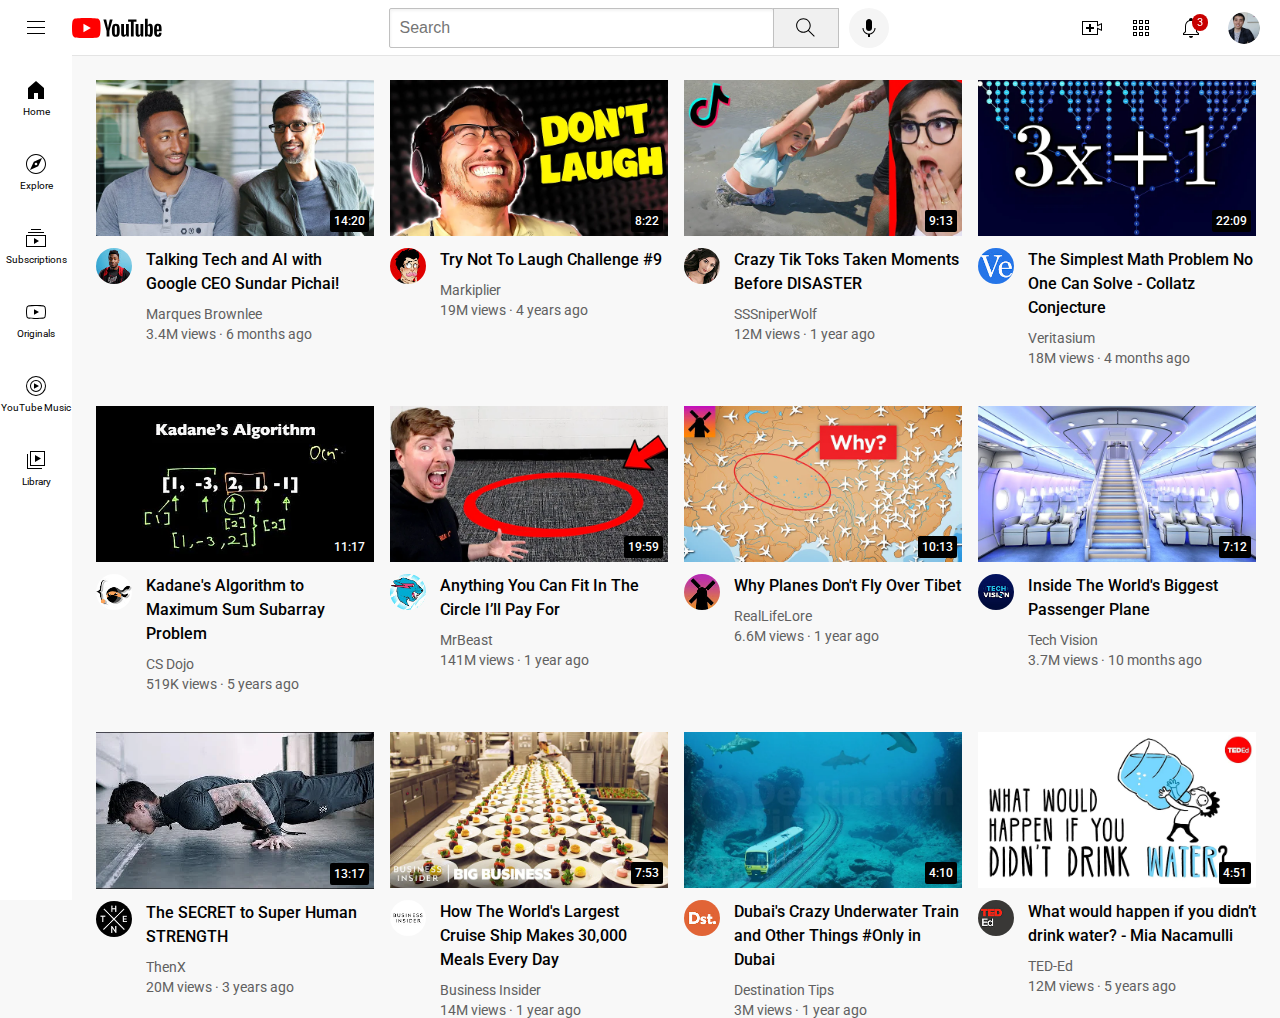
<file: index.html>
<!DOCTYPE html>
<html>
  <head>
    <title>YouTube.com Clone</title>

    <link rel="preconnect" href="https://fonts.googleapis.com">
    <link rel="preconnect" href="https://fonts.gstatic.com" crossorigin>
    <link href="https://fonts.googleapis.com/css2?family=Roboto:wght@400;500;700&display=swap" rel="stylesheet">

    <link rel="stylesheet" href="styles/general.css">
    <link rel="stylesheet" href="styles/header.css">
    <link rel="stylesheet" href="styles/video.css">
    <link rel="stylesheet" href="styles/sidebar.css">
  </head>
  <body>
    <header class="header">
      <div class="left-section">
        <img class="hamburger-menu" src="icons/hamburger-menu.svg">
        <img class="youtube-logo" src="icons/youtube-logo.svg">
      </div>
      <div class="middle-section">
        <input class="search-bar" type="text" placeholder="Search">
        <button class="search-button">
          <img class="search-icon" src="icons/search.svg">
          <div class="tooltip">Search</div>
        </button>
        <!-- Put position absolute inside position relative -->
        <button class="voice-search-button">
          <img class="voice-search-icon" src="icons/voice-search-icon.svg">
          <div class="tooltip">Search with your voice</div>
        </button>
      </div>
      <div class="right-section">
        <div class="upload-icon-container">
          <img class="upload-icon" src="icons/upload.svg">
          <div class="tooltip">Create</div>
        </div>
        <div class="youtube-apps-icon-container">
          <img class="youtube-apps-icon" src="icons/youtube-apps.svg">
          <div class="tooltip">YouTube Apps</div>
        </div>
        <div class="notifications-icon-container">
          <img class="notifications-icon" src="icons/notifications.svg">
          <div class="notifications-count">3</div>
          <div class="tooltip">Notifications</div>
        </div>
        <img class="current-user-picture" src="channel-pictures/my-channel.jpeg">
      </div>
    </header>

    <nav class="sidebar">
      <div class="sidebar-link">
        <img src="icons/home.svg">
        <div>Home</div>
      </div>
      <div class="sidebar-link">
        <img src="icons/explore.svg">
        <div>Explore</div>
      </div>
      <div class="sidebar-link">
        <img src="icons/subscriptions.svg">
        <div>Subscriptions</div>
      </div>
      <div class="sidebar-link">
        <img src="icons/originals.svg">
        <div>Originals</div>
      </div>
      <div class="sidebar-link">
        <img src="icons/youtube-music.svg">
        <div>YouTube Music</div>
      </div>
      <div class="sidebar-link">
        <img src="icons/library.svg">
        <div>Library</div>
      </div>
    </nav>

    <main>
      <section class="video-grid">
        <div class="video-preview">
          <div class="thumbnail-row">
            <img class="thumbnail" src="thumbnails/thumbnail-1.webp">
            <div class="video-time">14:20</div>
          </div>
          <div class="video-info-grid">
            <div class="channel-picture">
              <img class="profile-picture" src="channel-pictures/channel-1.jpeg">
            </div>
            <div class="video-info">
              <p class="video-title">
                Talking Tech and AI with Google CEO Sundar Pichai!
              </p>
              <p class="video-author">
                Marques Brownlee
              </p>
              <p class="video-stats">
                3.4M views &#183; 6 months ago
              </p>
            </div>
          </div>
        </div>

        <div class="video-preview">
          <div class="thumbnail-row">
            <img class="thumbnail" src="thumbnails/thumbnail-2.webp">
            <div class="video-time">8:22</div>
          </div>
          <div class="video-info-grid">
            <div class="channel-picture">
              <img class="profile-picture" src="channel-pictures/channel-2.jpeg">
            </div>
            <div class="video-info">
              <p class="video-title">
                Try Not To Laugh Challenge #9
              </p>
              <p class="video-author">
                Markiplier
              </p>
              <p class="video-stats">
                19M views &#183; 4 years ago
              </p>
            </div>
          </div>
        </div>

        <div class="video-preview">
          <div class="thumbnail-row">
            <img class="thumbnail" src="thumbnails/thumbnail-3.webp">
            <div class="video-time">9:13</div>
          </div>
          <div class="video-info-grid">
            <div class="channel-picture">
              <img class="profile-picture" src="channel-pictures/channel-3.jpeg">
            </div>
            <div class="video-info">
              <p class="video-title">
                Crazy Tik Toks Taken Moments Before DISASTER
              </p>
              <p class="video-author">
                SSSniperWolf
              </p>
              <p class="video-stats">
                12M views &#183; 1 year ago
              </p>
            </div>
          </div>
        </div>

        <div class="video-preview">
          <div class="thumbnail-row">
            <img class="thumbnail" src="thumbnails/thumbnail-4.webp">
            <div class="video-time">22:09</div>
          </div>
          <div class="video-info-grid">
            <div class="channel-picture">
              <img class="profile-picture" src="channel-pictures/channel-4.jpeg">
            </div>
            <div class="video-info">
              <p class="video-title">
                The Simplest Math Problem No One Can Solve - Collatz Conjecture
              </p>
              <p class="video-author">
                Veritasium
              </p>
              <p class="video-stats">
                18M views &#183; 4 months ago
              </p>
            </div>
          </div>
        </div>

        <div class="video-preview">
          <div class="thumbnail-row">
            <img class="thumbnail" src="thumbnails/thumbnail-5.webp">
            <div class="video-time">11:17</div>
          </div>
          <div class="video-info-grid">
            <div class="channel-picture">
              <img class="profile-picture" src="channel-pictures/channel-5.jpeg">
            </div>
            <div class="video-info">
              <p class="video-title">
                Kadane's Algorithm to Maximum Sum Subarray Problem
              </p>
              <p class="video-author">
                CS Dojo
              </p>
              <p class="video-stats">
                519K views &#183; 5 years ago
              </p>
            </div>
          </div>
        </div>

        <div class="video-preview">
          <div class="thumbnail-row">
            <img class="thumbnail" src="thumbnails/thumbnail-6.webp">
            <div class="video-time">19:59</div>
          </div>
          <div class="video-info-grid">
            <div class="channel-picture">
              <img class="profile-picture" src="channel-pictures/channel-6.jpeg">
            </div>
            <div class="video-info">
              <p class="video-title">
                Anything You Can Fit In The Circle I’ll Pay For
              </p>
              <p class="video-author">
                MrBeast
              </p>
              <p class="video-stats">
                141M views &#183; 1 year ago
              </p>
            </div>
          </div>
        </div>

        <div class="video-preview">
          <div class="thumbnail-row">
            <img class="thumbnail" src="thumbnails/thumbnail-7.webp">
            <div class="video-time">10:13</div>
          </div>
          <div class="video-info-grid">
            <div class="channel-picture">
              <img class="profile-picture" src="channel-pictures/channel-7.jpeg">
            </div>
            <div class="video-info">
              <p class="video-title">
                Why Planes Don't Fly Over Tibet
              </p>
              <p class="video-author">
                RealLifeLore
              </p>
              <p class="video-stats">
                6.6M views &#183; 1 year ago
              </p>
            </div>
          </div>
        </div>

        <div class="video-preview">
          <div class="thumbnail-row">
            <img class="thumbnail" src="thumbnails/thumbnail-8.webp">
            <div class="video-time">7:12</div>
          </div>
          <div class="video-info-grid">
            <div class="channel-picture">
              <img class="profile-picture" src="channel-pictures/channel-8.jpeg">
            </div>
            <div class="video-info">
              <p class="video-title">
                Inside The World's Biggest Passenger Plane
              </p>
              <p class="video-author">
                Tech Vision
              </p>
              <p class="video-stats">
                3.7M views &#183; 10 months ago
              </p>
            </div>
          </div>
        </div>

        <div class="video-preview">
          <div class="thumbnail-row">
            <img class="thumbnail" src="thumbnails/thumbnail-9.webp">
            <div class="video-time">13:17</div>
          </div>
          <div class="video-info-grid">
            <div class="channel-picture">
              <img class="profile-picture" src="channel-pictures/channel-9.jpeg">
            </div>
            <div class="video-info">
              <p class="video-title">
                The SECRET to Super Human STRENGTH
              </p>
              <p class="video-author">
                ThenX
              </p>
              <p class="video-stats">
                20M views &#183; 3 years ago
              </p>
            </div>
          </div>
        </div>

        <div class="video-preview">
          <div class="thumbnail-row">
            <img class="thumbnail" src="thumbnails/thumbnail-10.webp">
            <div class="video-time">7:53</div>
          </div>
          <div class="video-info-grid">
            <div class="channel-picture">
              <img class="profile-picture" src="channel-pictures/channel-10.jpeg">
            </div>
            <div class="video-info">
              <p class="video-title">
                How The World's Largest Cruise Ship Makes 30,000 Meals Every Day
              </p>
              <p class="video-author">
                Business Insider
              </p>
              <p class="video-stats">
                14M views &#183; 1 year ago
              </p>
            </div>
          </div>
        </div>

        <div class="video-preview">
          <div class="thumbnail-row">
            <img class="thumbnail" src="thumbnails/thumbnail-11.webp">
            <div class="video-time">4:10</div>
          </div>
          <div class="video-info-grid">
            <div class="channel-picture">
              <img class="profile-picture" src="channel-pictures/channel-11.jpeg">
            </div>
            <div class="video-info">
              <p class="video-title">
                Dubai's Crazy Underwater Train and Other Things #Only in Dubai
              </p>
              <p class="video-author">
                Destination Tips
              </p>
              <p class="video-stats">
                3M views &#183; 1 year ago
              </p>
            </div>
          </div>
        </div>

        <div class="video-preview">
          <div class="thumbnail-row">
            <img class="thumbnail" src="thumbnails/thumbnail-12.webp">
            <div class="video-time">4:51</div>
          </div>
          <div class="video-info-grid">
            <div class="channel-picture">
              <img class="profile-picture" src="channel-pictures/channel-12.jpeg">
            </div>
            <div class="video-info">
              <p class="video-title">
                What would happen if you didn’t drink water? - Mia Nacamulli
              </p>
              <p class="video-author">
                TED-Ed
              </p>
              <p class="video-stats">
                12M views &#183; 5 years ago
              </p>
            </div>
          </div>
        </div>
      </section>
    </main>
  </body>
</html>
</file>
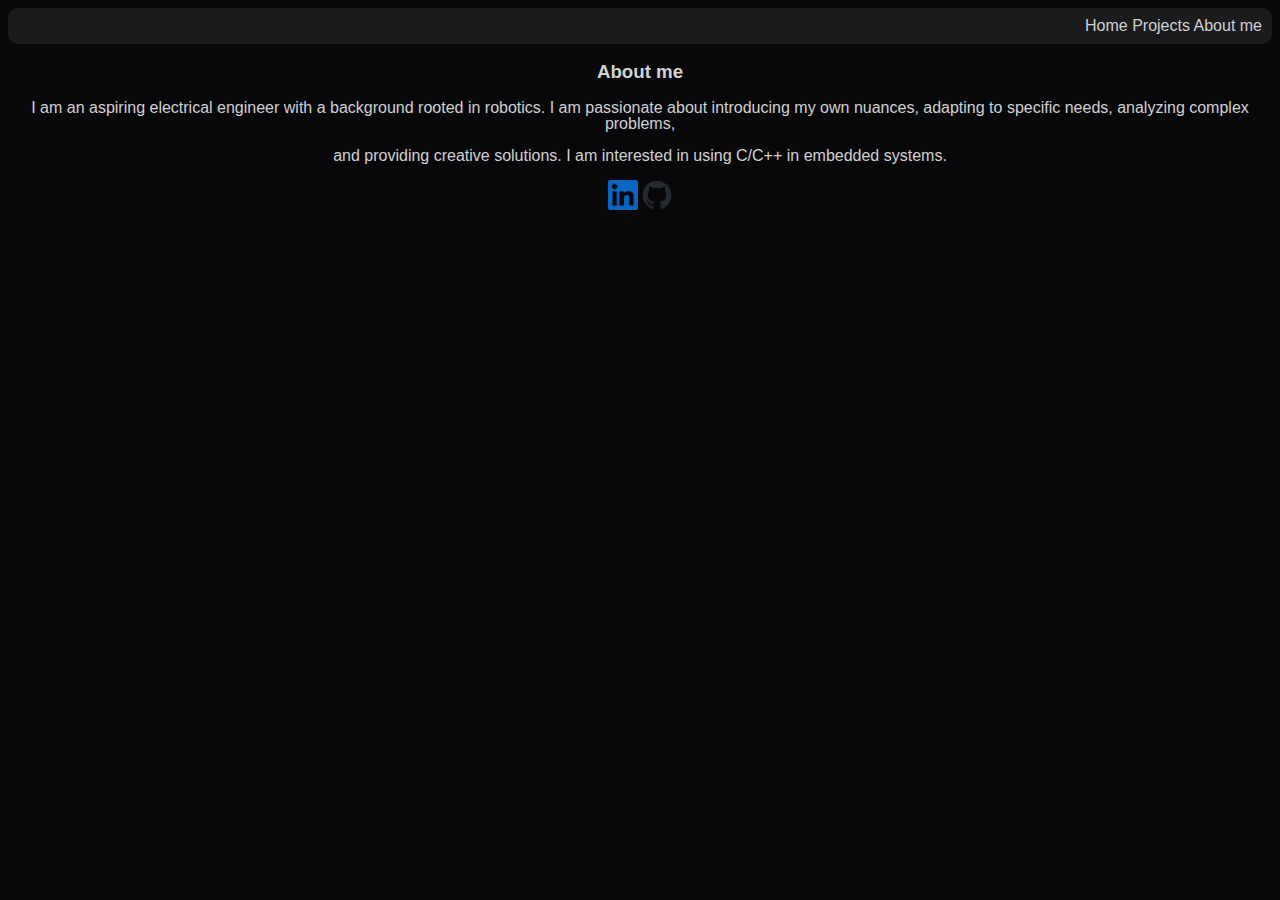
<file: aboutme.html>
<!DOCTYPE html>
<html lang="en">
<head>
    <meta charset="UTF-8">
    <link rel="icon" href="icons/Happy_Birthday_i_think.jpg" type="image/x-icon">   
    <meta name="viewport" content="width=device-width, initial-scale=1.0">
    <title>Addisu L</title>
    <link rel="stylesheet" href="/style.css">
</head>
<body>
    <!-- Tab links -->
<nav align = "right" class="tab">
  <a href ="./index.html">Home</a>
  <a href ="./projects.html">Projects</a>
  <a href ="./aboutme.html">About me</a>
</nav>


<div align = "center" id="About me" class="About me">
  <h3>About me</h3>
  <p>I am an aspiring electrical engineer with a background rooted in robotics. I am passionate about introducing my own nuances, adapting to specific needs, analyzing complex problems,</p>
  <p>and providing creative solutions. I am interested in using C/C++ in embedded systems.</p>
</div>



    <!-- Footer with links -->
    <footer>
        <p align = "center">
            <a href="https://www.linkedin.com/in/addisul/" target="_blank"> <img src="icons/LinkedIn_icon.png" alt="LinkedIn" width="30" height="30"/></a>
            <a href="https://github.com/addisul" target="_blank"> <img src="icons/github-mark.png" alt="GitHub" width="30" height="30"></a>
          <p align = "center" "© 2025 by Addisu" </p>   
        </p>
    </footer>
</body>
</html>
</file>
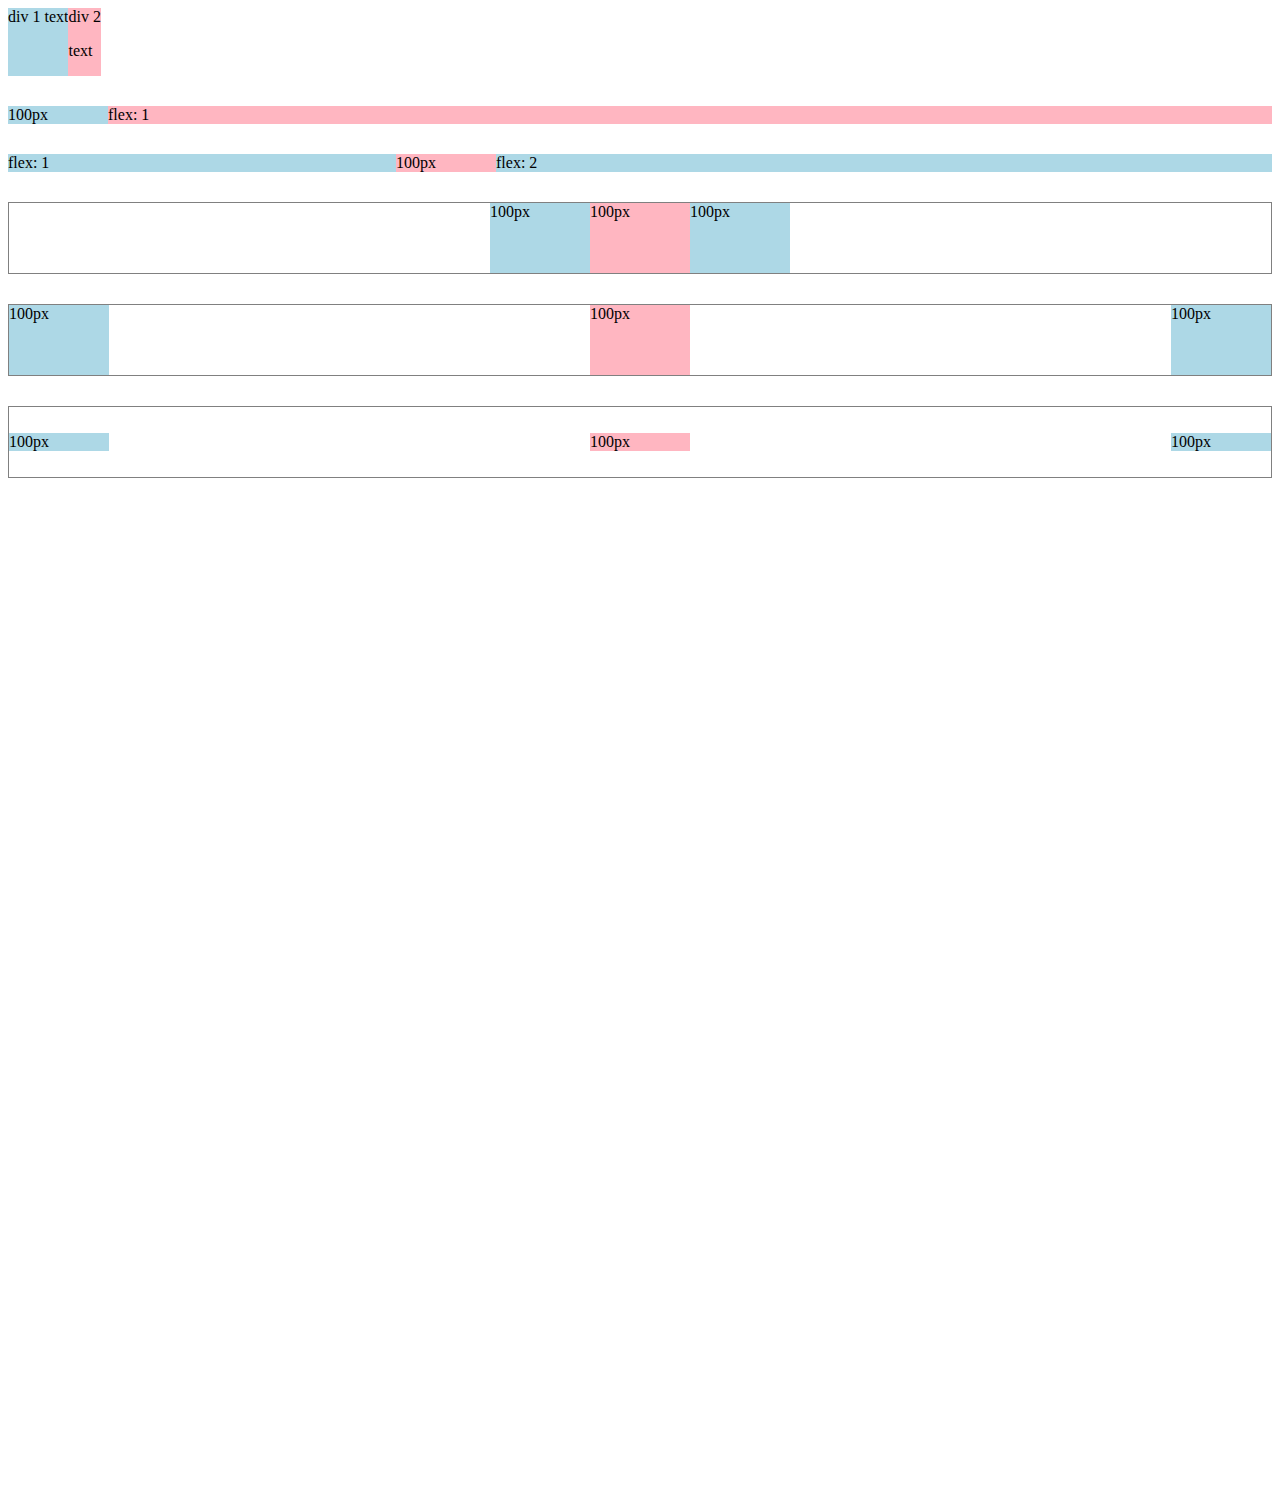
<file: flexbox.html>
<!DOCTYPE html>
<html>
  <head>
    <title>Flexbox Practice</title>
  </head>
  <body style="padding-bottom: 1000px;">
    <div style="
      display: flex;
      flex-direction: row;
    ">
      <div style="background-color: lightblue;">div 1 text</div>
      <div style="background-color: lightpink;">div 2 <p>text</p></div>
    </div>

    <div style="
      margin-top: 30px;
      display: flex;
      flex-direction: row;
    ">
      <div style="
        background-color: lightblue;
        width: 100px;
      ">100px</div>
      <div style="
        background-color: lightpink;
        flex: 1;
      ">flex: 1</div>
    </div>

    <div style="
      margin-top: 30px;
      display: flex;
      flex-direction: row;
    ">
      <div style="
        background-color: lightblue;
        flex: 1;
      ">flex: 1</div>
      <div style="
        background-color: lightpink;
        width: 100px;
      ">100px</div>
      <div style="
        background-color: lightblue;
        flex: 2;
      ">flex: 2</div>
    </div>

    <div style="
      margin-top: 30px;
      height: 70px;
      border-width: 1px;
      border-style: solid;
      border-color: gray;

      display: flex;
      flex-direction: row;
      justify-content: center;
    ">
      <div style="
        background-color: lightblue;
        width: 100px;
      ">100px</div>
      <div style="
        background-color: lightpink;
        width: 100px;
      ">100px</div>
      <div style="
        background-color: lightblue;
        width: 100px;
      ">100px</div>
    </div>

    <div style="
      margin-top: 30px;
      height: 70px;
      border-width: 1px;
      border-style: solid;
      border-color: gray;

      display: flex;
      flex-direction: row;
      justify-content: space-between;
    ">
      <div style="
        background-color: lightblue;
        width: 100px;
      ">100px</div>
      <div style="
        background-color: lightpink;
        width: 100px;
      ">100px</div>
      <div style="
        background-color: lightblue;
        width: 100px;
      ">100px</div>
    </div>

    <div style="
      margin-top: 30px;
      height: 70px;
      border-width: 1px;
      border-style: solid;
      border-color: gray;

      display: flex;
      flex-direction: row;
      justify-content: space-between;
      align-items: center;
    ">
      <div style="
        background-color: lightblue;
        width: 100px;
      ">100px</div>
      <div style="
        background-color: lightpink;
        width: 100px;
      ">100px</div>
      <div style="
        background-color: lightblue;
        width: 100px;
      ">100px</div>
    </div>
  </body>
</html>
</file>
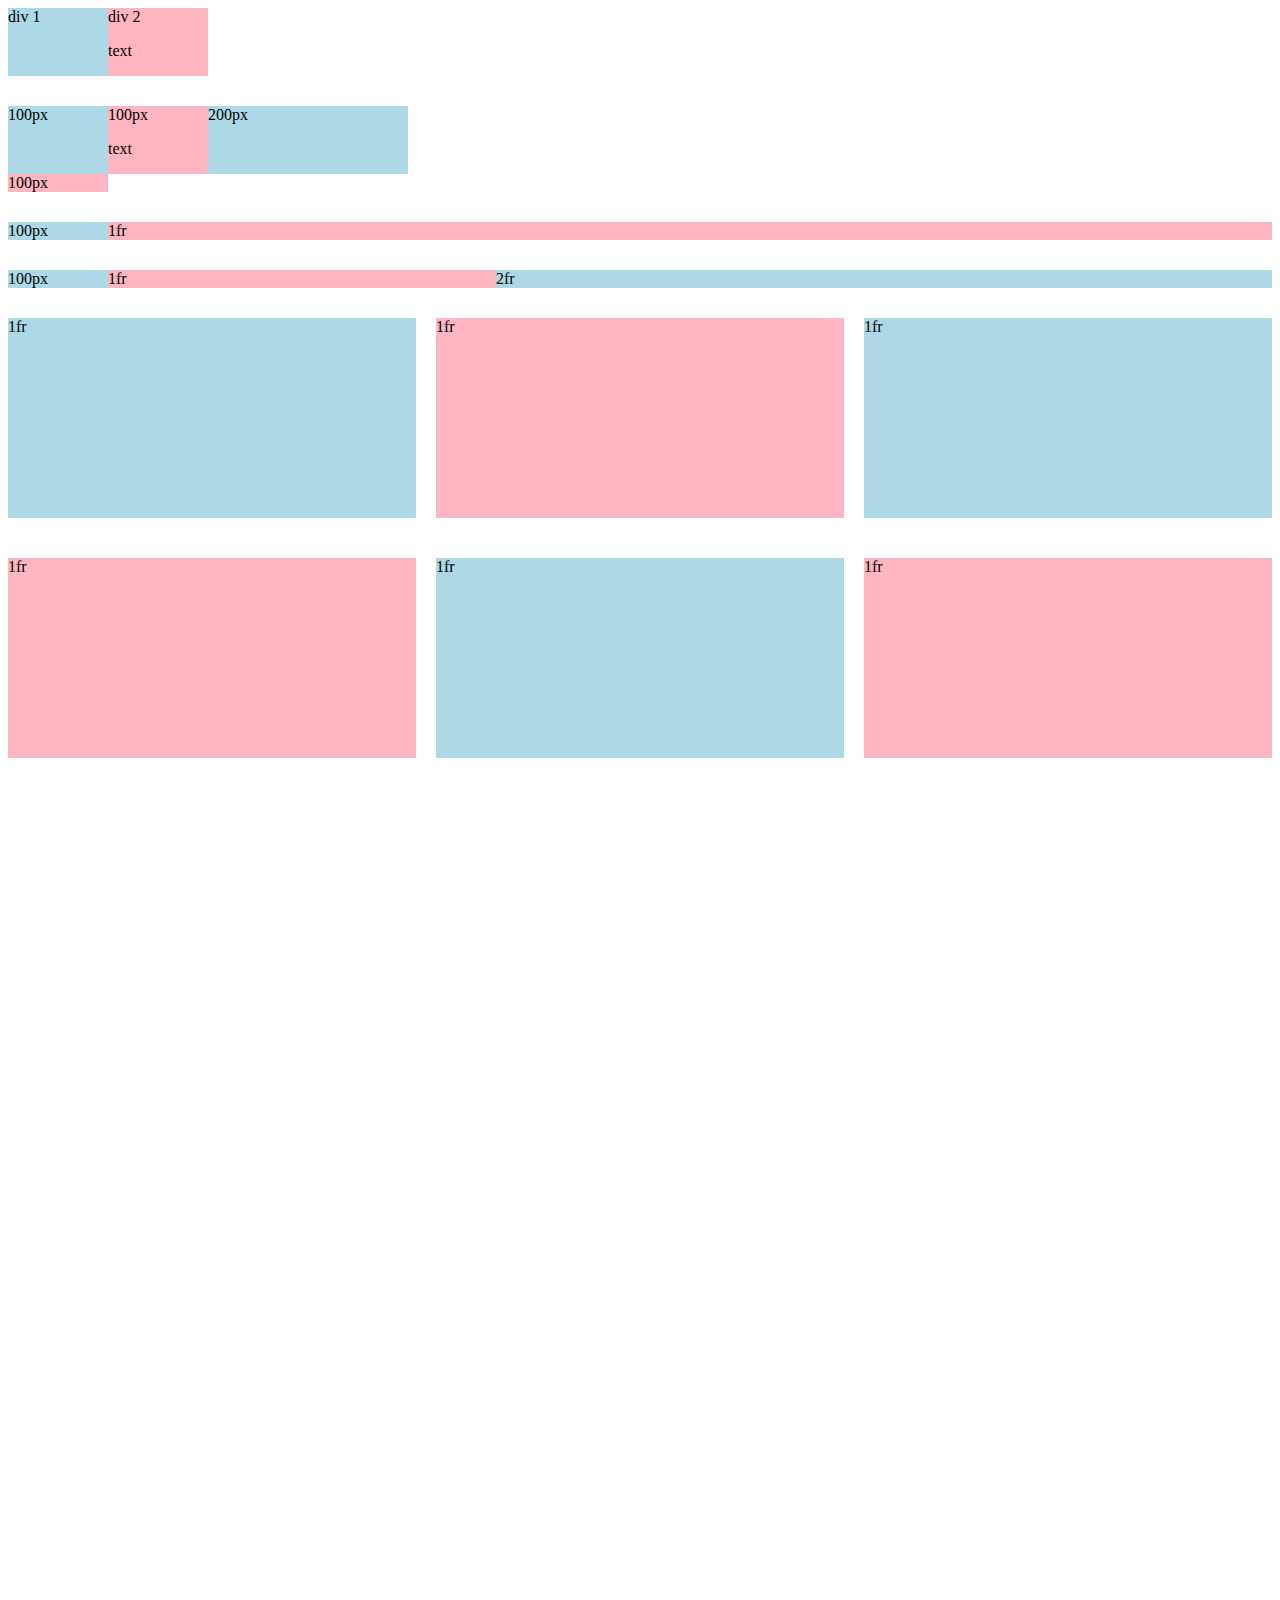
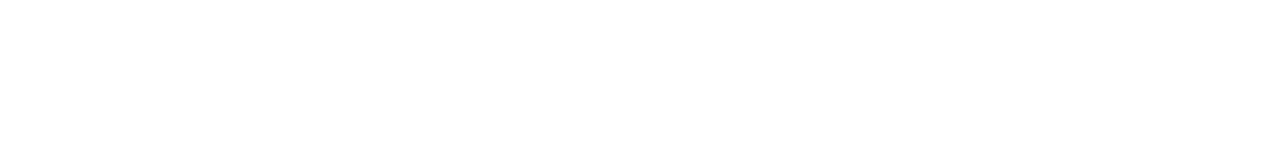
<file: grid.html>
<!DOCTYPE html>
<html>
  <head>
    <title>Grid Practice</title>
  </head>
  <body style="padding-bottom: 1000px;">
    <div style="
      display: grid;
      grid-template-columns: 100px 100px;
    ">
      <div style="background-color: lightblue;">div 1</div>
      <div style="background-color: lightpink;">div 2<p>text</p></div>
    </div>

    <div style="
      margin-top: 30px;
      display: grid;
      grid-template-columns: 100px 100px 200px;
    ">
      <div style="background-color: lightblue;">100px</div>
      <div style="background-color: lightpink;">100px<p>text</p></div>
      <div style="background-color: lightblue;">200px</div>
      <div style="background-color: lightpink;">100px</div>
    </div>

    <div style="
      margin-top: 30px;
      display: grid;
      grid-template-columns: 100px 1fr;
    ">
      <div style="background-color: lightblue;">100px</div>
      <div style="background-color: lightpink;">1fr</div>
    </div>

    <div style="
      margin-top: 30px;
      display: grid;
      grid-template-columns: 100px 1fr 2fr;
    ">
      <div style="background-color: lightblue;">100px</div>
      <div style="background-color: lightpink;">1fr</div>
      <div style="background-color: lightblue;">2fr</div>
    </div>

    <div style="
      margin-top: 30px;
      display: grid;
      grid-template-columns: 1fr 1fr 1fr;
      column-gap: 20px;
      row-gap: 40px;
    ">
      <div style="background-color: lightblue; height: 200px;">1fr</div>
      <div style="background-color: lightpink; height: 200px;">1fr</div>
      <div style="background-color: lightblue; height: 200px;">1fr</div>
      <div style="background-color: lightpink; height: 200px;">1fr</div>
      <div style="background-color: lightblue; height: 200px;">1fr</div>
      <div style="background-color: lightpink; height: 200px;">1fr</div>
    </div>
  </body>
</html>
</file>
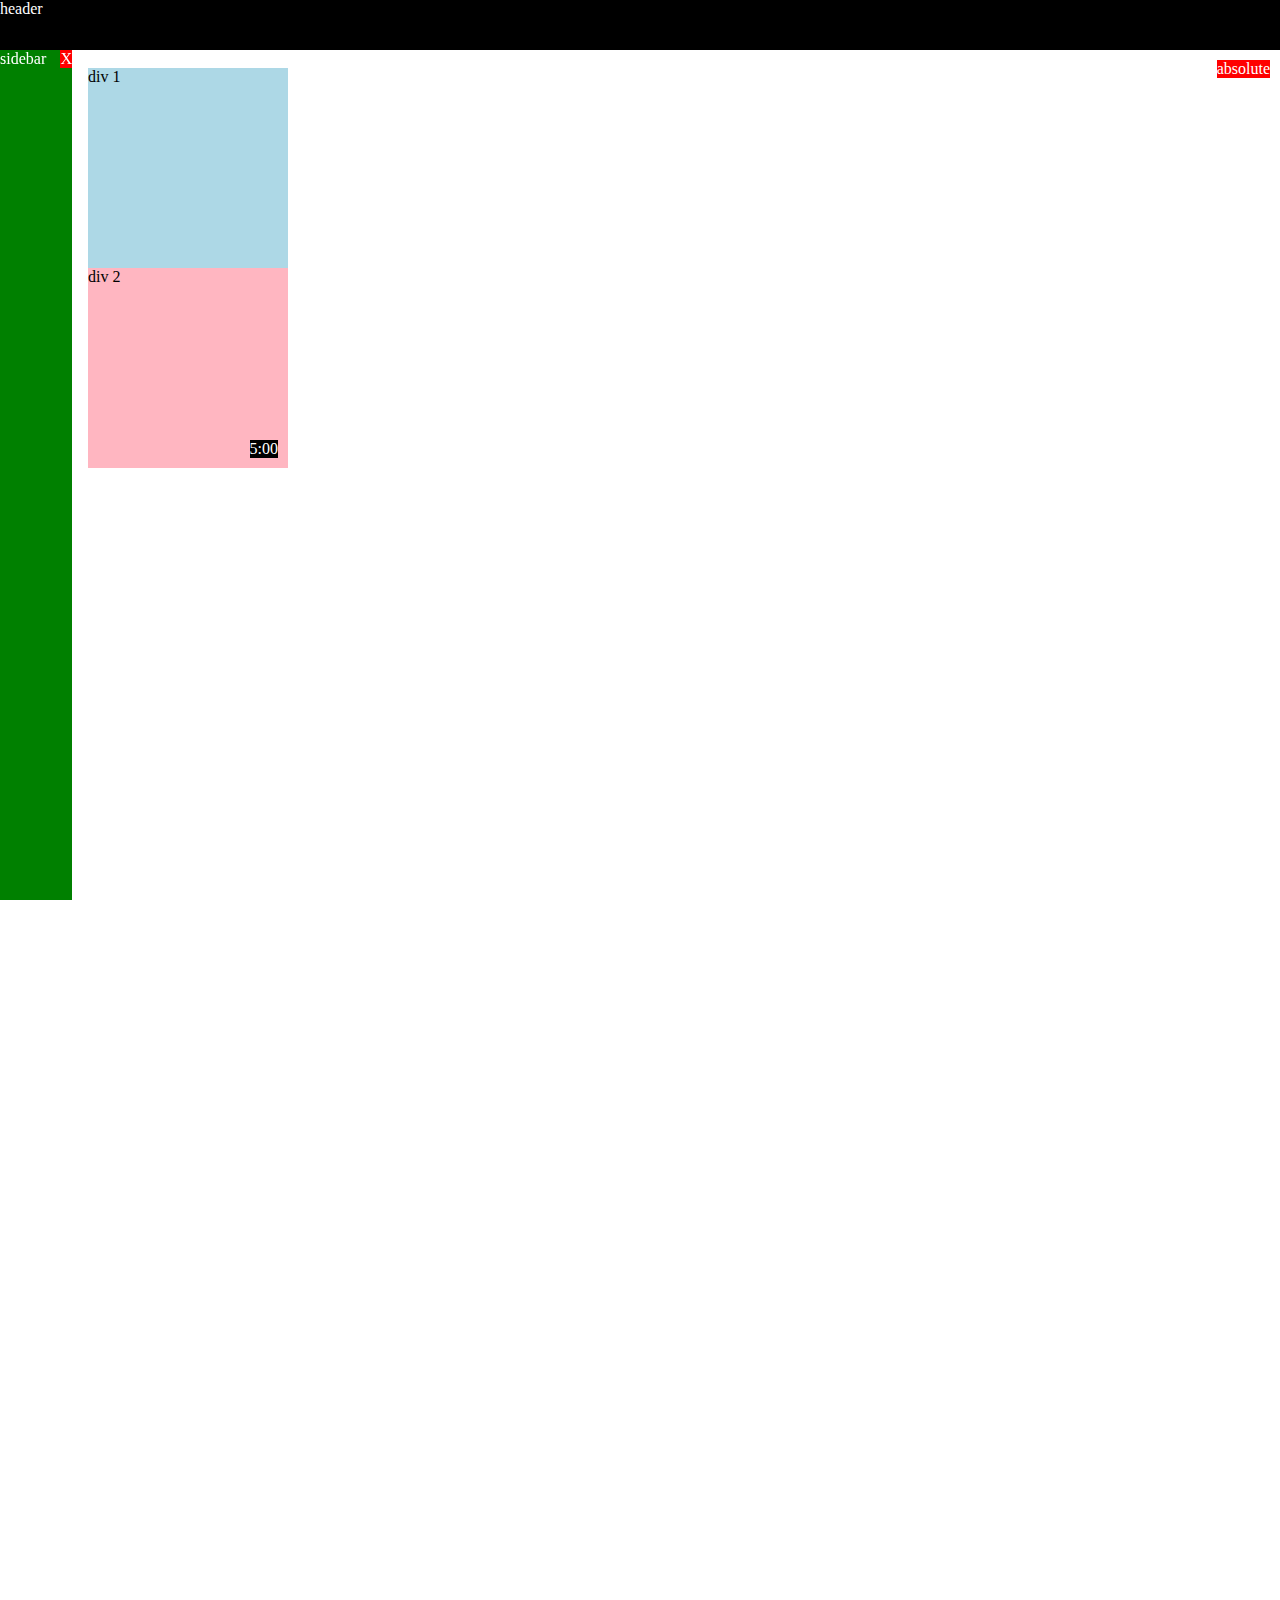
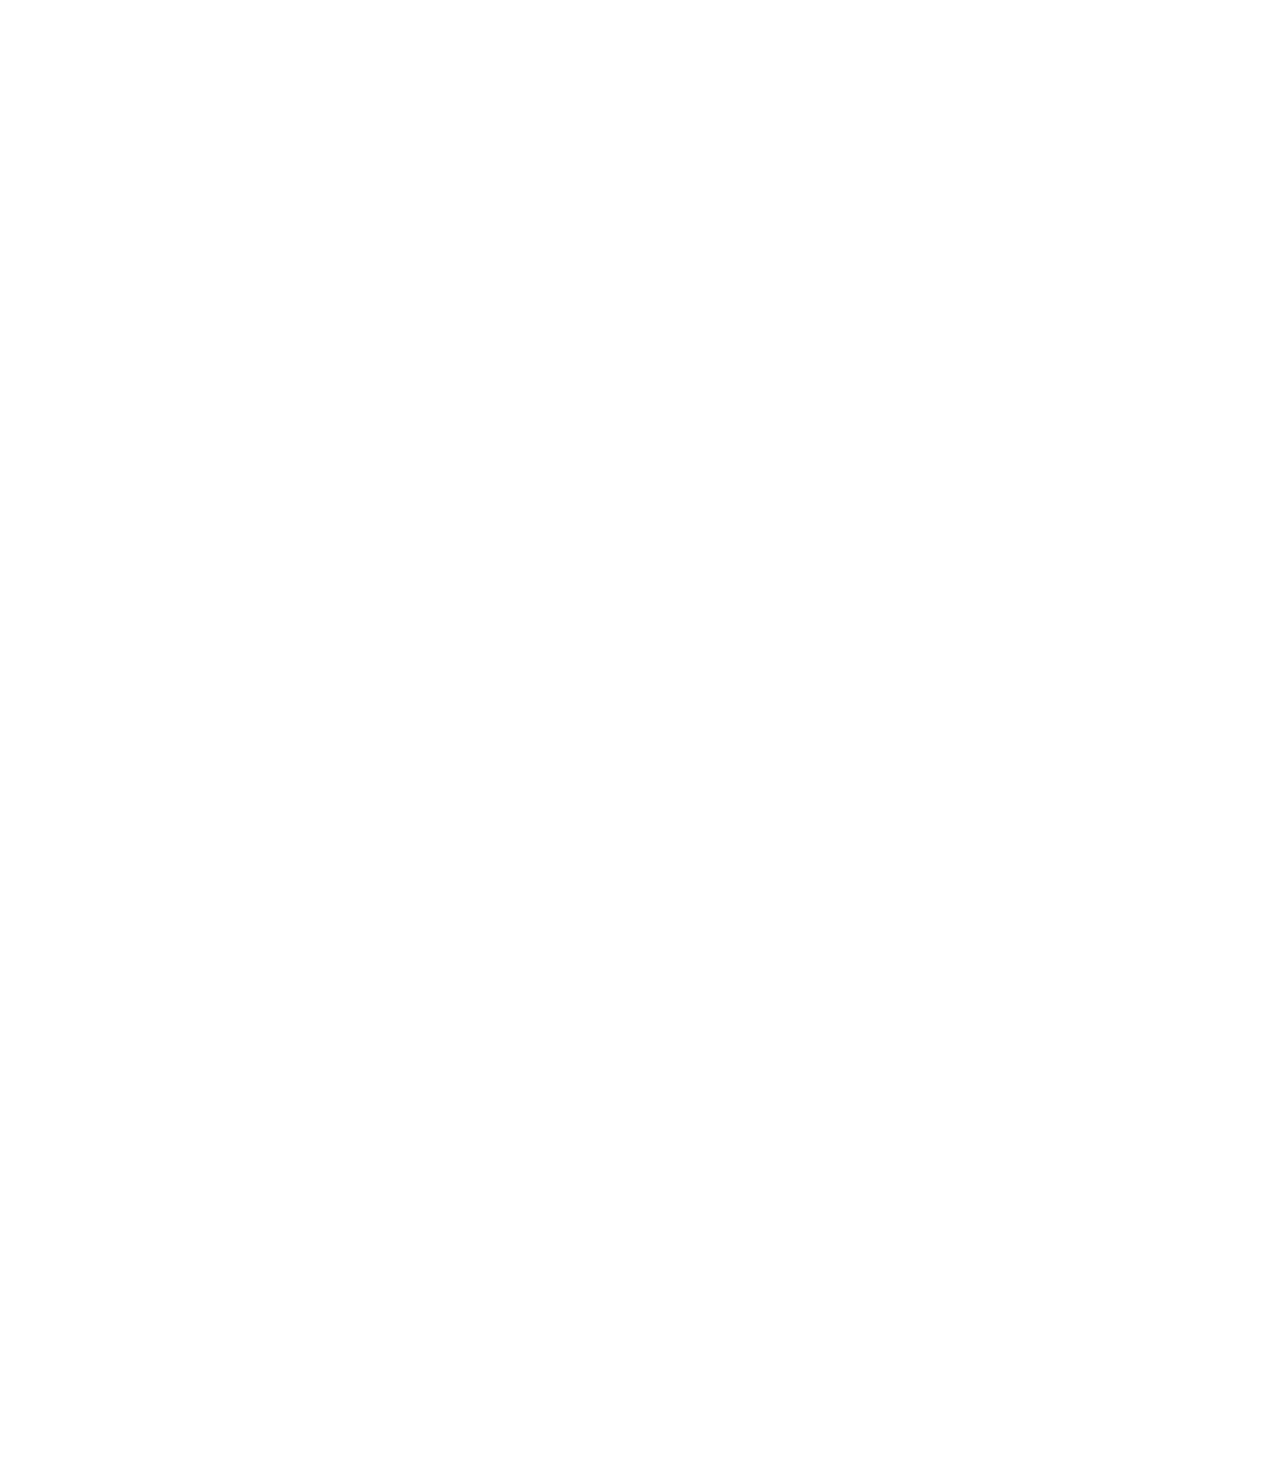
<file: position.html>
<!DOCTYPE html>
<html>
  <head>
    <title>Position Practice</title>
  </head>
  <body style="
    height: 3000px;
    padding-top: 60px;
    padding-left: 80px;
  ">
    <div style="
      background-color: black;
      color: white;
      position: fixed;
      top: 0;
      left: 0;
      right: 0;
      height: 50px;
      z-index: 100;
    ">header</div>

    <div style="
      background-color: green;
      color: white;
      position: fixed;
      left: 0;
      bottom: 0;
      top: 50px;
      width: 72px;
    ">
      sidebar
      <div style="
        position: absolute;
        background-color: red;
        color: white;
        top: 0;
        right: 0;
      ">
        X
      </div>
    </div>

    <div style="
      position: absolute;
      background-color: red;
      color: white;
      top: 60px;
      right: 10px;
    ">
      absolute
    </div>

    <div style="
      background-color: lightblue;
      height: 200px;
      width: 200px;
      position: static;
    ">div 1</div>
    <div style="
      background-color: lightpink;
      height: 200px;
      width: 200px;
      position: relative;
    ">
      div 2
      <div style="
        position: absolute;
        background-color: black;
        color: white;
        bottom: 10px;
        right: 10px;
      ">
        5:00
      </div>
    </div>

  </body>
</html>
</file>
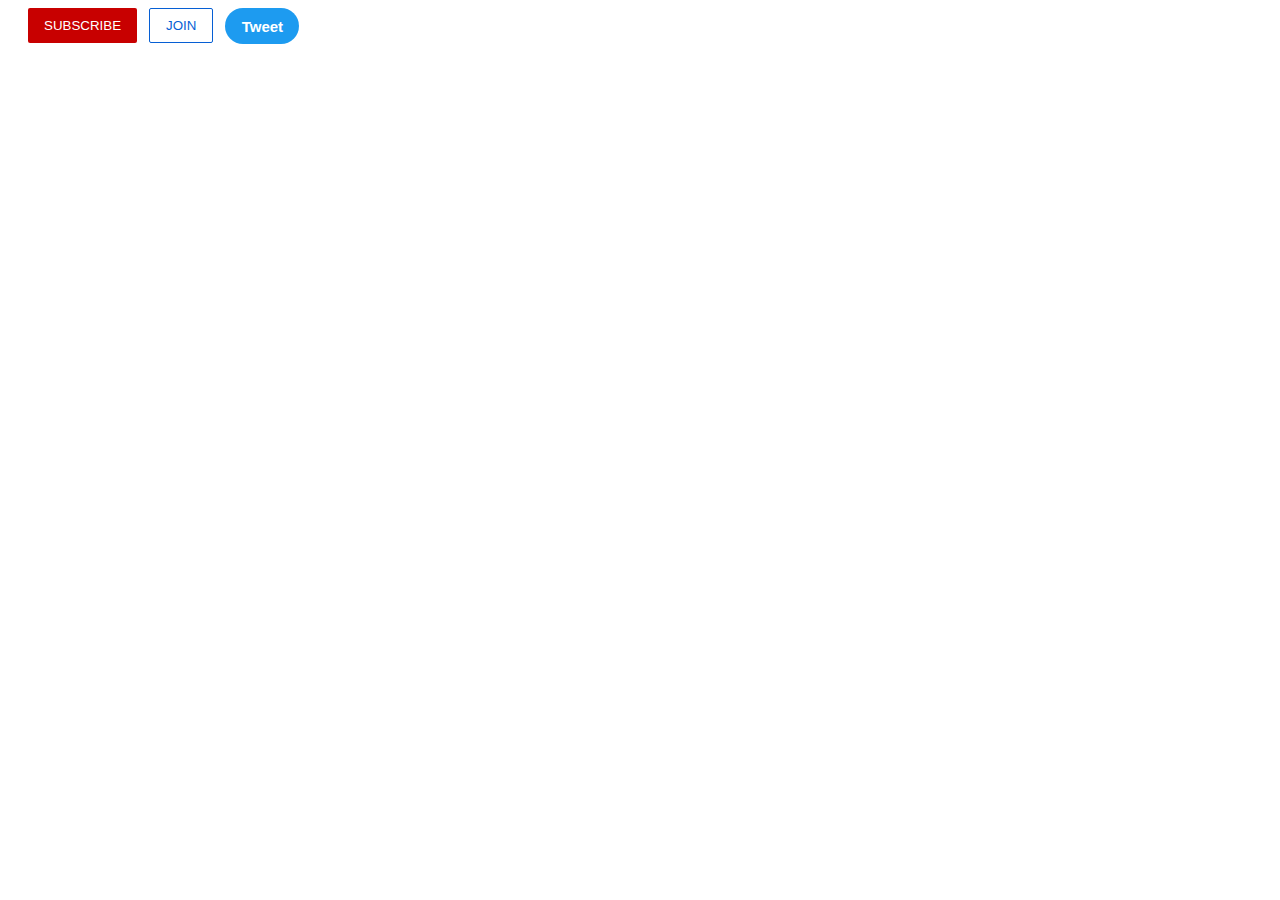
<file: intro-to-html/buttons.html>
<!DOCTYPE html>
<html>
  <head>
    <title>Buttons Practice</title>
    <link rel="stylesheet" href="styles/buttons.css">
  </head>
  <body>
    <button class="subscribe-button">
      SUBSCRIBE
    </button>

    <button class="join-button">
      JOIN
    </button>

    <button class="tweet-button">
      Tweet
    </button>
  </body>
</html>
</file>
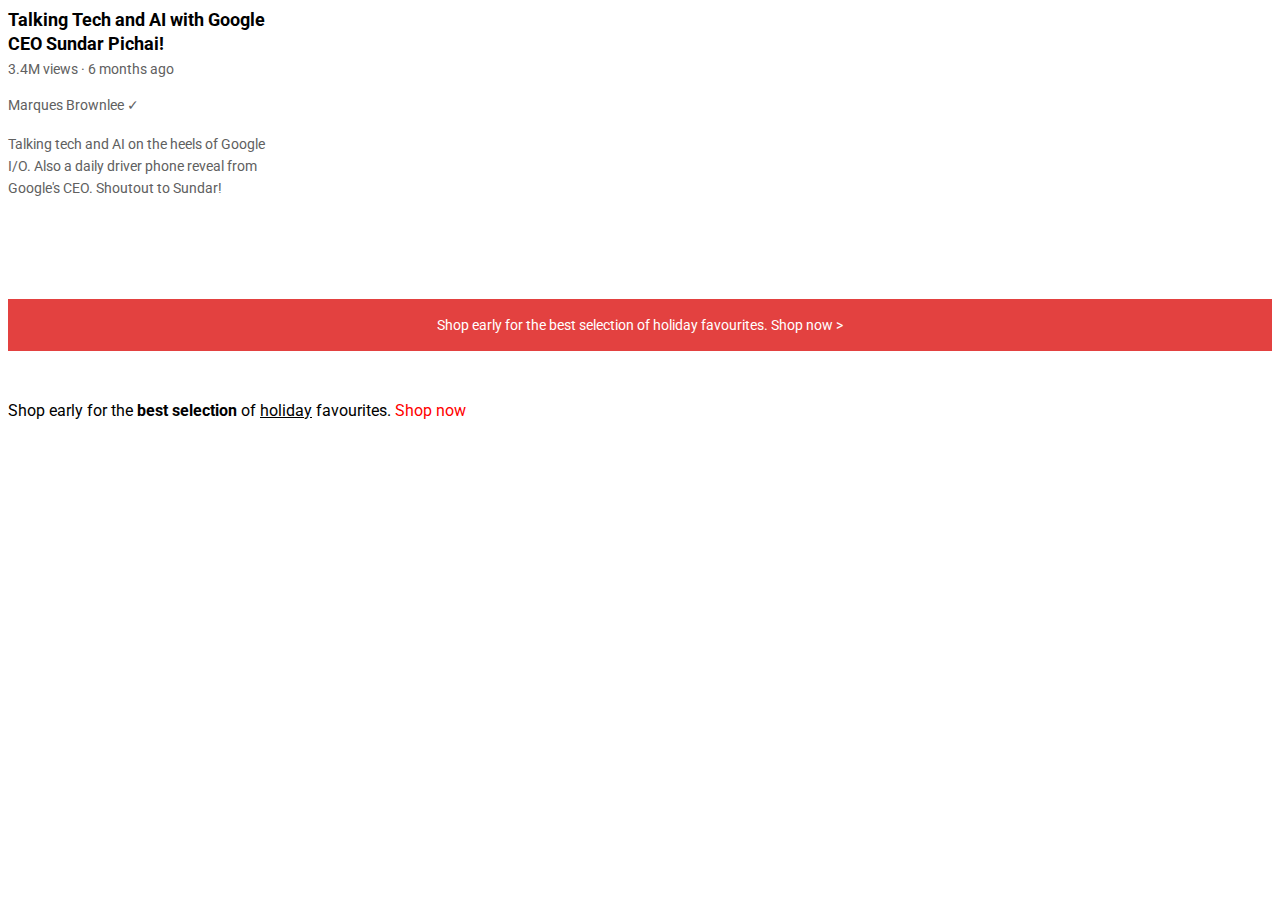
<file: intro-to-html/text.html>
<!DOCTYPE html>
<html>
  <head>
    <title>Text Practice</title>

    <link rel="preconnect" href="https://fonts.googleapis.com">
    <link rel="preconnect" href="https://fonts.gstatic.com" crossorigin>
    <link href="https://fonts.googleapis.com/css2?family=Roboto:wght@400;700&display=swap" rel="stylesheet">

    <link rel="stylesheet" href="styles/text.css">
  </head>
  <body>
    <p class="video-title">
      Talking Tech and AI with Google CEO Sundar Pichai!
    </p>

    <p class="video-stats">
      3.4M views &#183; 6 months ago
    </p>

    <p class="video-author">
      Marques Brownlee &#10003;
    </p>

    <p class="video-description">
      Talking tech and AI on the heels of Google I/O. Also a daily driver phone reveal from Google's CEO. Shoutout to Sundar!
    </p>

    <p class="apple-text">
      Shop early for the best selection of holiday favourites. <span class="shop-link">Shop now &#62;</span>
    </p>

    <p>
      Shop early for the <strong>best selection</strong> of <u>holiday</u> favourites. <span class="span-example">Shop now</span>
    </p>
  </body>
</html>
</file>
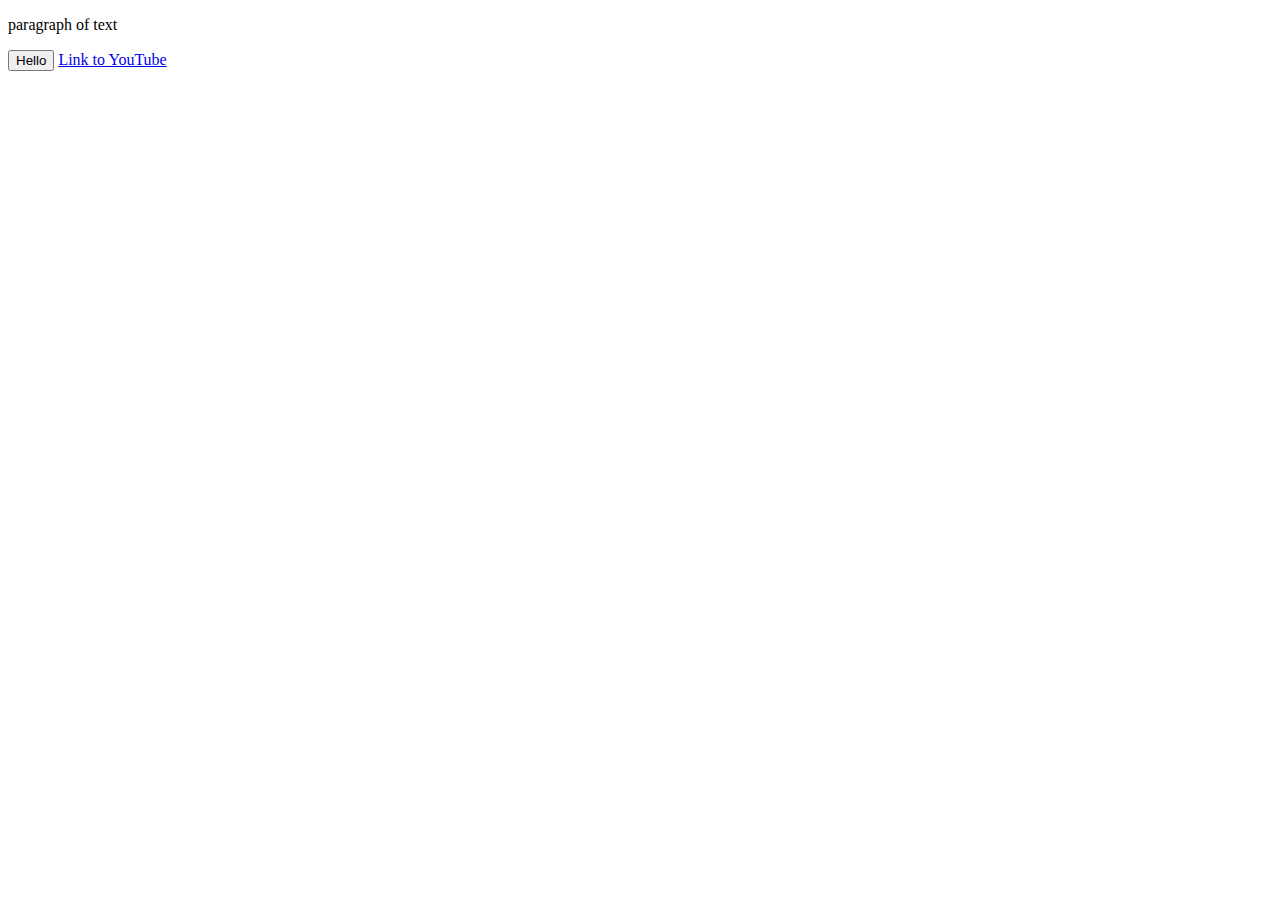
<file: intro-to-html/website.html>
<!DOCTYPE html>
<html>
  <head>
    <title>First Website</title>
  </head>
  <body>
    <p>
      paragraph of text
    </p>

    <button>
      Hello
    </button>

    <a href="https://www.youtube.com/" target="blank">
      Link to YouTube
    </a>
  </body>
</html>
</file>
<file: styles/general.css>
p {
  margin-top: 0;
  margin-bottom: 0;
}

body {
  /* This style below will be inherited */
  font-family: Roboto, Arial;
  margin: 0;
  padding-top: 80px;
  padding-left: 96px;
  padding-right: 24px;
  background-color: rgb(248, 248, 248);
}
</file>
<file: styles/header.css>
.header {
  height: 55px;

  display: flex;
  flex-direction: row;
  justify-content: space-between;

  position: fixed;
  top: 0;
  left: 0;
  right: 0;
  z-index: 100;

  background-color: white;
  border-bottom-width: 1px;
  border-bottom-style: solid;
  border-bottom-color: rgb(228, 228, 228);
}

.left-section {
  display: flex;
  align-items: center;
}

.hamburger-menu {
  height: 24px;
  margin-left: 24px;
  margin-right: 24px;
}

.youtube-logo {
  height: 20px;
}

.middle-section {
  flex: 1;
  margin-left: 70px;
  margin-right: 35px;
  max-width: 500px;
  display: flex;
  align-items: center;
}

.search-bar {
  flex: 1;
  height: 36px;
  padding-left: 10px;
  font-size: 16px;
  border: 1px solid rgb(192, 192, 192);
  border-radius: 2px;
  box-shadow: inset 1px 2px 3px rgba(0, 0, 0, 0.05);
  width: 0;
}

.search-bar::placeholder {
  font-size: 16px;
}

.search-button {
  height: 40px;
  width: 66px;
  background-color: rgb(240, 240, 240);
  border-width: 1px;
  border-style: solid;
  border-color: rgb(192, 192, 192);
  margin-left: -1px;
  margin-right: 10px;
}

.search-button,
.voice-search-button,
.upload-icon-container {
  display: flex;
  justify-content: center;
  align-items: center;
  position: relative;
}

.search-button .tooltip,
.voice-search-button .tooltip,
.upload-icon-container .tooltip {
  position: absolute;
  background-color: gray;
  color: white;
  padding-top: 4px;
  padding-bottom: 4px;
  padding-left: 8px;
  padding-right: 8px;
  border-radius: 2px;
  font-size: 12px;
  bottom: -30px;
  opacity: 0;
  transition: opacity 0.15s;
  pointer-events: none;
  white-space: nowrap;
}

.search-button:hover .tooltip,
.voice-search-button:hover .tooltip,
.upload-icon-container:hover .tooltip {
  opacity: 1;
}

.search-icon {
  height: 25px;
}

.voice-search-button {
  height: 40px;
  width: 40px;
  border-radius: 20px;
  border: none;
  background-color: rgb(245, 245, 245);
}

.voice-search-icon {
  height: 24px;
}

.right-section {
  width: 180px;
  margin-right: 20px;
  display: flex;
  align-items: center;
  justify-content: space-between;
  flex-shrink: 0;
}

.upload-icon {
  height: 24px;
}

.youtube-apps-icon {
  height: 24px;
}

.notifications-icon {
  height: 24px;
}

.notifications-icon-container {
  position: relative;
}

.notifications-count {
  position: absolute;
  top: -2px;
  right: -5px;
  background-color: rgb(200, 0, 0);
  color: white;
  font-size: 11px;
  padding-left: 5px;
  padding-right: 5px;
  padding-top: 2px;
  padding-bottom: 2px;
  border-radius: 10px;
}

.current-user-picture {
  height: 32px;
  border-radius: 16px;
}

.search-button,
.voice-search-button,
.upload-icon-container,
.youtube-apps-icon-container,
.notifications-icon-container {
  display: flex;
  justify-content: center;
  align-items: center;
  position: relative;
  cursor: pointer;
}

.search-button .tooltip,
.voice-search-button .tooltip,
.upload-icon-container .tooltip,
.youtube-apps-icon-container .tooltip,
.notifications-icon-container .tooltip {
  font-family: Roboto, Arial;
  position: absolute;
  background-color: gray;
  color: white;
  padding-top: 4px;
  padding-bottom: 4px;
  padding-left: 8px;
  padding-right: 8px;
  border-radius: 2px;
  font-size: 12px;
  bottom: -30px;
  opacity: 0;
  transition: opacity 0.15s;
  pointer-events: none;
  white-space: nowrap;
}

.search-button:hover .tooltip,
.voice-search-button:hover .tooltip,
.upload-icon-container:hover .tooltip,
.youtube-apps-icon-container:hover .tooltip,
.notifications-icon-container:hover .tooltip {
  opacity: 1;
}
</file>
<file: styles/video.css>
.thumbnail {
  width: 100%;
}

.video-title {
  margin-top: 0;
  font-size: 14px;
  font-weight: 500;
  line-height: 20px;
  margin-bottom: 10px;
}

.video-info-grid {
  display: grid;
  grid-template-columns: 50px 1fr;
}

.profile-picture {
  width: 36px;
  border-radius: 50px;
}

.thumbnail-row {
  margin-bottom: 8px;
  position: relative;
}

.video-author,
.video-stats {
  font-size: 12px;
  color: rgb(96, 96, 96);
}

.video-author {
  margin-bottom: 4px;
}

@media (min-width: 1000px) {
  .video-title {
    font-size: 16px;
    line-height: 24px;
  }
}

@media (min-width: 1000px) {
  .video-author,
  .video-stats {
    font-size: 14px;
  }
}

.video-grid {
  display: grid;
  grid-template-columns: 1fr 1fr 1fr;
  column-gap: 16px;
  row-gap: 40px;
}

@media (max-width: 750px) {
  .video-grid {
    grid-template-columns: 1fr 1fr;
  }
}

@media (min-width: 751px) and (max-width: 999px) {
  .video-grid {
    grid-template-columns: 1fr 1fr 1fr;
  }
}

@media (min-width: 1000px) {
  .video-grid {
    grid-template-columns: 1fr 1fr 1fr 1fr;
  }
}

.video-time {
  font-size: 12px;
  font-weight: 500;
  padding: 4px;
  border-radius: 2px;
  background-color: black;
  color: white;
  position: absolute;
  bottom: 8px;
  right: 5px;
}
</file>
<file: styles/sidebar.css>
.sidebar {
  position: fixed;
  left: 0;
  bottom: 0;
  top: 55px;
  background-color: white;
  width: 72px;
  z-index: 200;
  padding-top: 5px;
}

.sidebar-link {
  height: 74px;
  display: flex;
  justify-content: center;
  align-items: center;
  flex-direction: column;
  cursor: pointer;
}

.sidebar-link:hover {
  background-color: rgb(235, 235, 235);
}

.sidebar-link img {
  height: 24px;
  margin-bottom: 4px;
}

.sidebar-link div {
  font-size: 10px;
}
</file>
<file: style.css>
/* Body and page styling */
body {
    font-family: Roboto, sans-serif;
    background-color: #08080B !important;
    color: #D1D1D1 !important;
    line-height: 1;
}

/* Navigation styling */
nav {
    background-color: #1B1B1E;
    padding: 10px;
    border-radius: 10px;
    color: #D1D1D1;
}

a {
  color: inherit;
  text-decoration: none;
}

nav ul {
    list-style-type: none;
    display: flex;
    justify-content: center;
}

nav ul li {
    margin: 0 15px;
}

nav ul li a {
    color: white;
    text-decoration: none;
    font-weight: bold;
    font-size: 18px;
    transition: color 0.3s;
}

nav ul li a: hover {
    color: #333;
}

/* Section styling */
main {
    padding: 20px;
    max-width: 1200px;
    margin: 0 auto;
}

.section {
    margin-bottom: 40px;
    padding: 20px;
    background-color: #fff;
    border-radius: 8px;
    box-shadow: 0 2px 8px rgba(0, 0, 0, 0.1);
}

.section h1 {
    color: #1B1B1E;
}

/* Footer styling */
.footer{
    position: fixed;
    text-align: center ;
    font-size: 16px ;
    font-family: Roboto ;
    width: 600px ;
    height: 50px ;
    background-color: #f6f6f6 ;
}
</file>
<file: intro-to-html/styles/buttons.css>
.subscribe-button {
  background-color: rgb(200, 0, 0);
  color: white;
  border: none;
  border-radius: 2px;
  cursor: pointer;
  margin-right: 8px;
  margin-left: 20px;
  padding-top: 10px;
  padding-bottom: 10px;
  padding-left: 16px;
  padding-right: 16px;
  transition: opacity 0.15s;
  vertical-align: top;
}

.subscribe-button:hover {
  opacity: 0.8;
}

.subscribe-button:active {
  opacity: 0.5;
}

.join-button {
  background-color: white;
  border-color: rgb(6, 95, 212);
  border-style: solid;
  border-width: 1px;
  color: rgb(6, 95, 212);
  border-radius: 2px;
  cursor: pointer;
  padding-top: 9px;
  padding-bottom: 9px;
  padding-left: 16px;
  padding-right: 16px;

  transition: background-color 0.15s,
    color 0.15s;
}

.join-button:hover {
  background-color: rgb(6, 95, 212);
  color: white;
}

.join-button:active {
  opacity: 0.7;
}

.tweet-button {
  background-color: rgb(29, 155, 240);
  color: white;
  border: none;
  height: 36px;
  width: 74px;
  border-radius: 8px;
  border-radius: 18px;
  font-weight: bold;
  font-size: 15px;
  cursor: pointer;
  margin-left: 8px;
  transition: box-shadow 0.15s;
  vertical-align: top;
}

.tweet-button:hover {
  box-shadow: 5px 5px 10px rgba(0, 0, 0, 0.15);
}
</file>
<file: intro-to-html/styles/text.css>
p {
  font-family: Roboto;
  margin-top: 0;
  margin-bottom: 0;
}

.video-stats {
  font-size: 14px;
  color: rgb(96, 96, 96);
  margin-bottom: 20px;
}

.video-title {
  font-weight: bold;
  font-size: 18px;
  width: 280px;
  line-height: 24px;
  margin-bottom: 5px;
}

.video-author {
  font-size: 14px;
  color: rgb(96, 96, 96);
  margin-bottom: 20px;
}

.video-description {
  font-size: 14px;
  color: rgb(96, 96, 96);
  width: 280px;
  line-height: 22px;
  margin-bottom: 100px;
}

.apple-text {
  margin-bottom: 50px;
  font-size: 14px;
  background-color: rgb(227, 65, 64);
  color: white;
  text-align: center;
  padding-top: 18px;
  padding-bottom: 18px;
}

.span-example {
  color: red;
}

.span-example:hover {
  text-decoration: underline;
}

.shop-link {
  cursor: pointer;
}

.shop-link:hover {
  text-decoration: underline;
}
</file>
